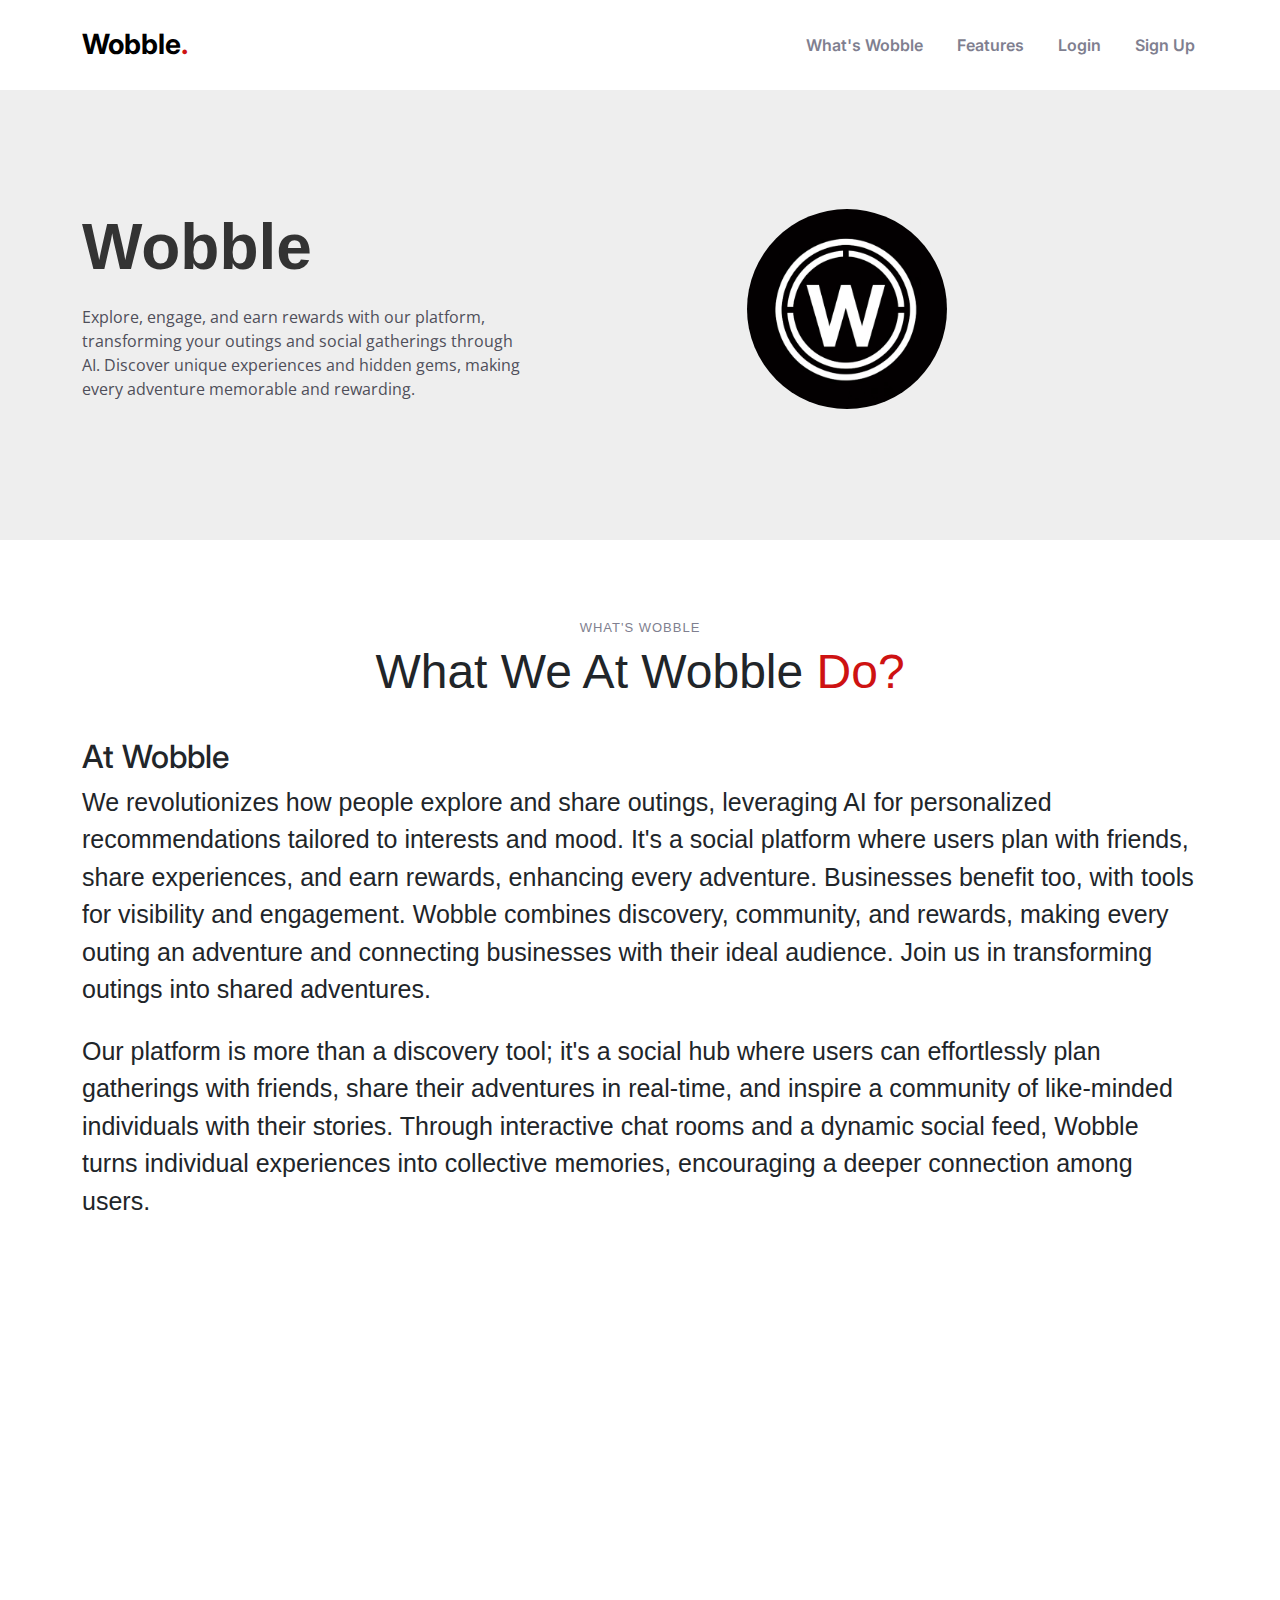
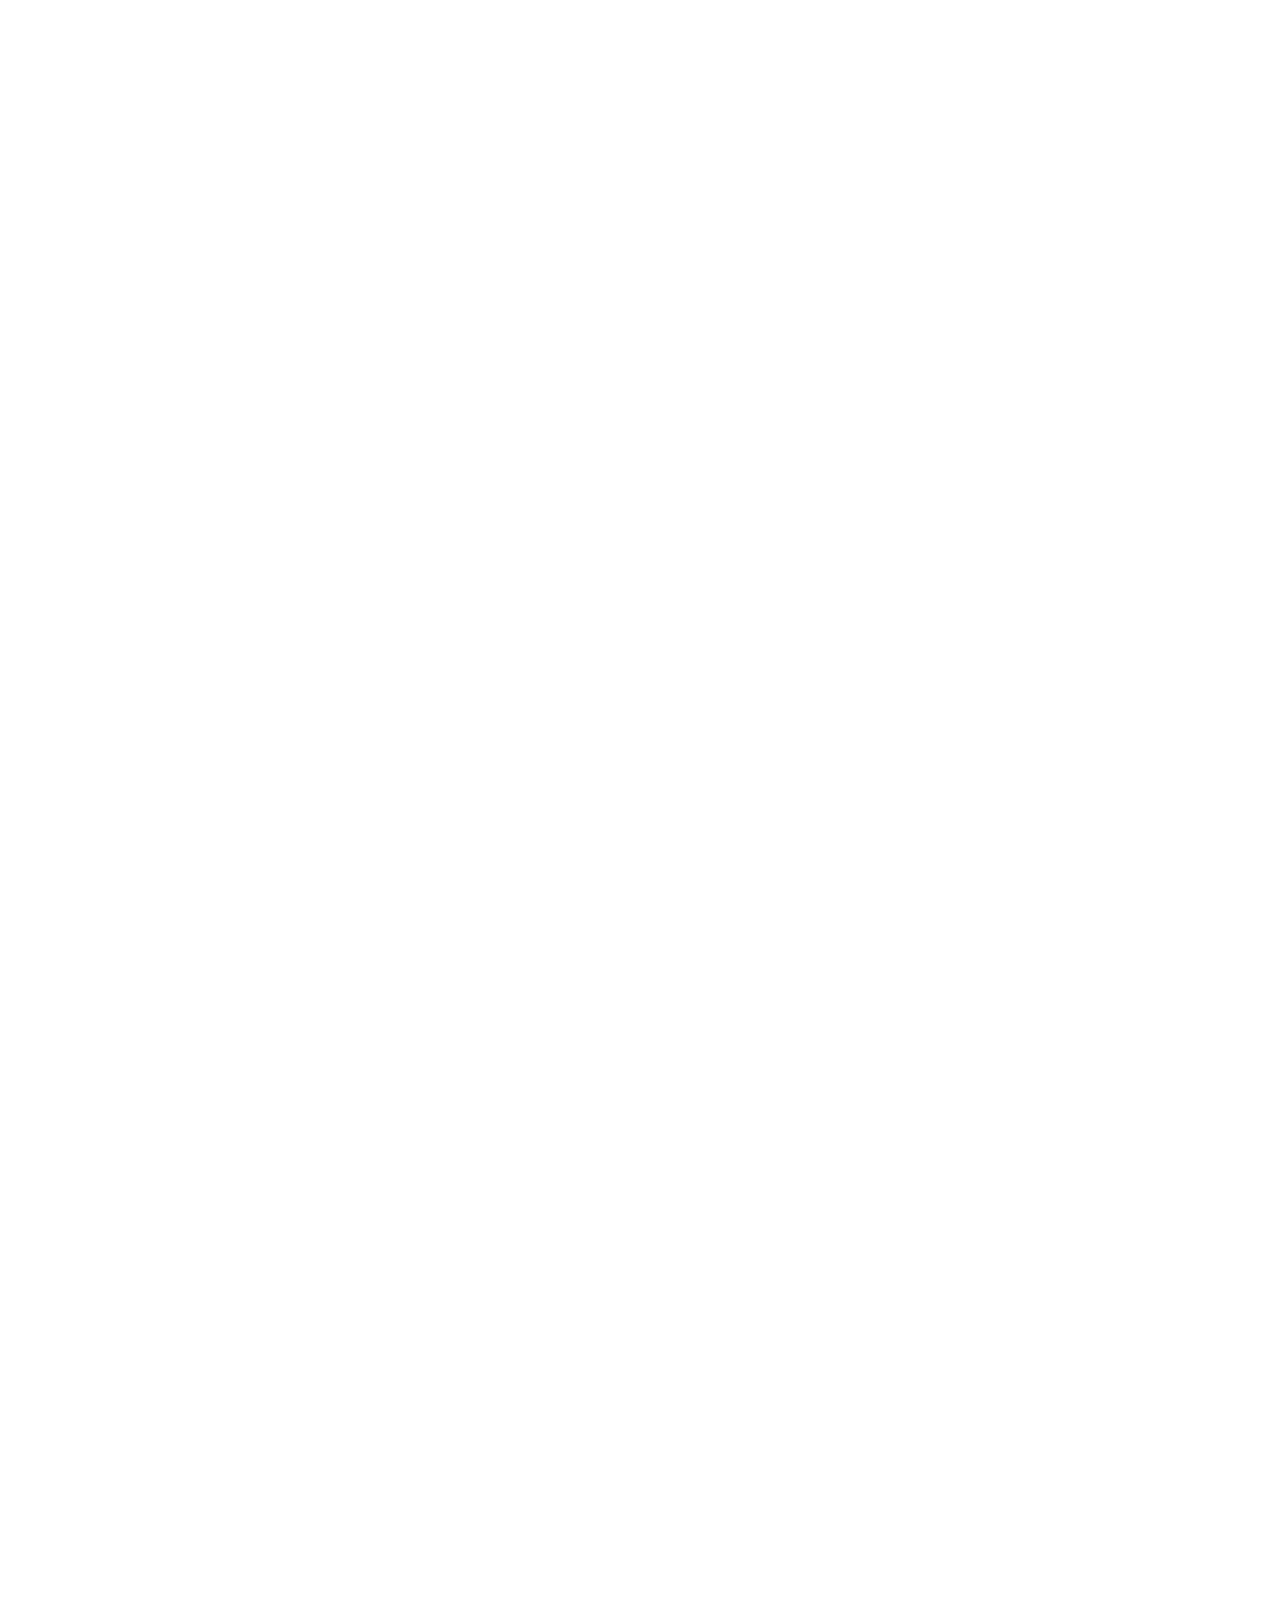
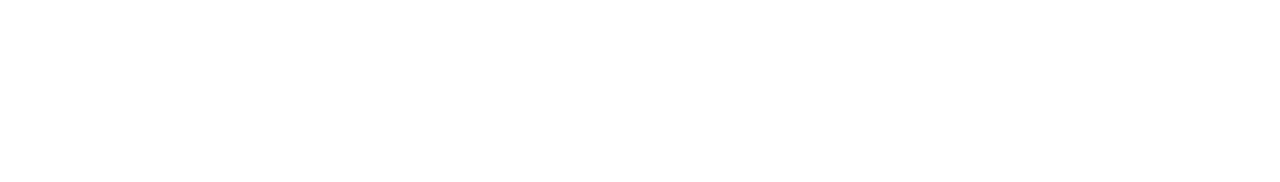
<file: index.html>
<!DOCTYPE html>
<html lang="en">

<head>
  <meta charset="utf-8">
  <meta content="width=device-width, initial-scale=1.0" name="viewport">
  <title>Wobble</title>
  <meta content="" name="description">
  <meta content="" name="keywords">

  <!-- Favicons -->
  <link href="assets/img/favicon.png" rel="icon">
  <link href="assets/img/apple-touch-icon.png" rel="apple-touch-icon">

  <!-- Google Fonts -->
  <link rel="preconnect" href="https://fonts.googleapis.com">
  <link rel="preconnect" href="https://fonts.gstatic.com" crossorigin>
  <link href="https://fonts.googleapis.com/css2?family=Open+Sans:ital,wght@0,300;0,400;0,500;0,600;0,700;1,300;1,400;1,600;1,700&family=Amatic+SC:ital,wght@0,300;0,400;0,500;0,600;0,700;1,300;1,400;1,500;1,600;1,700&family=Inter:ital,wght@0,300;0,400;0,500;0,600;0,700;1,300;1,400;1,500;1,600;1,700&display=swap" rel="stylesheet">

  <!-- Vendor CSS Files -->
  <link href="assets/vendor/bootstrap/css/bootstrap.min.css" rel="stylesheet">
  <link href="assets/vendor/bootstrap-icons/bootstrap-icons.css" rel="stylesheet">
  <link href="assets/vendor/aos/aos.css" rel="stylesheet">
  <link href="assets/vendor/glightbox/css/glightbox.min.css" rel="stylesheet">
  <link href="assets/vendor/swiper/swiper-bundle.min.css" rel="stylesheet">

  <!-- Template Main CSS File -->
  <link href="assets/css/main.css" rel="stylesheet">

</head>

<body>

  <!-- ======= Header ======= -->
  <header id="header" class="header fixed-top d-flex align-items-center">
    <div class="container d-flex align-items-center justify-content-between">

      <a href="index.html" class="logo d-flex align-items-center me-auto me-lg-0">
        <!-- Uncomment the line below if you also wish to use an image logo -->
        <!-- <img src="assets/img/logo.png" alt=""> -->
        <h1>Wobble<span>.</span></h1>
      </a>

      <nav id="navbar" class="navbar">
        <ul>
          <!-- Add buttons for login and sign up -->
          <li><a href="#what">What's Wobble</a></li>
          <li><a href="#features">Features</a></li>
          <li><a href="login.html">Login</a></li>
          <li><a href="signup.html">Sign Up</a></li>
        </ul>
      </nav><!-- .navbar -->
    </div>
  </header><!-- End Header -->

  <!-- ======= Hero Section ======= -->
  <section id="hero" class="hero d-flex align-items-center section-bg">
    <div class="container">
      <div class="row justify-content-between gy-5">
        <div class="col-lg-5 order-2 order-lg-1 d-flex flex-column justify-content-center align-items-center align-items-lg-start text-center text-lg-start">
          <h2 data-aos="fade-up">Wobble<br></h2>
          <p data-aos="fade-up" data-aos-delay="100">Explore, engage, and earn rewards with our platform, transforming your outings and social gatherings through AI. Discover unique experiences and hidden gems, making every adventure memorable and rewarding.</p>
        </div>
        <div class="col-lg-5 order-1 order-lg-2 text-center text-lg-start">
          <img src="assets/img/hero-img.png" class="img-fluid circle-img" alt="" data-aos="zoom-out" data-aos-delay="300">
        </div>
      </div>
    </div>
  </section><!-- End Hero Section -->

  <!-- ======= About Section ======= -->
  <section id="what" class="what">
    <div class="container" data-aos="fade-up">

      <div class="section-header">
        <h2>What's Wobble</h2>
        <p>What We At Wobble <span>Do?</span></p>
      </div>
        <h2>At Wobble</h2> 
        <div class="what_para">  
          <p>We revolutionizes how people explore and share outings, leveraging AI for personalized recommendations tailored to interests and mood. It's a social platform where users plan with friends, share experiences, and earn rewards, enhancing every adventure. Businesses benefit too, with tools for visibility and engagement. Wobble combines discovery, community, and rewards, making every outing an adventure and connecting businesses with their ideal audience. Join us in transforming outings into shared adventures.</p>
          <br>
          <p>Our platform is more than a discovery tool; it's a social hub where users can effortlessly plan gatherings with friends, share their adventures in real-time, and inspire a community of like-minded individuals with their stories. Through interactive chat rooms and a dynamic social feed, Wobble turns individual experiences into collective memories, encouraging a deeper connection among users.</p>
        </div>
      </div>
    </div>
  </section>

  <section id="features" class="features">
    <div class="container" data-aos="fade-up">
      
      
  <!-- ======= Features Section ======= -->
  
  <section id="features" class="features">
    <div class="container" data-aos="fade-up">
      <div class="section-header">
        <h2>Features</h2>
        <p>Explore the Unique <span>Features</span> of Wobble</p>
      </div>
      
      <div class="row">
        <div class="col-lg-4 col-md-6">
          <div class="feature-box" data-aos="fade-up" data-aos-delay="100">
            <i class="bi bi-geo-alt icon"></i>
            <h3>Personalized Discovery</h3>
            <p>Discover outings and experiences uniquely tailored to your preferences and mood, thanks to our advanced AI algorithms.</p>
          </div>
        </div>

        <div class="col-lg-4 col-md-6">
          <div class="feature-box" data-aos="fade-up" data-aos-delay="200">
            <i class="bi bi-people icon"></i>
            <h3>Interactive Chat Room</h3>
            <p>Plan your outings seamlessly, share experiences, and stay connected with friends through our interactive chat rooms.</p>
          </div>
        </div>

        <div class="col-lg-4 col-md-6">
          <div class="feature-box" data-aos="fade-up" data-aos-delay="300">
            <i class="bi bi-trophy icon"></i>
            <h3>Reward System</h3>
            <p>Earn rewards for exploring, sharing, and engaging with the community. The more you explore, the more you gain.</p>
          </div>
        </div>
        
        <div class="col-lg-4 col-md-6">
          <div class="feature-box" data-aos="fade-up" data-aos-delay="500">
            <i class="bi bi-heart icon"></i>
            <h3>Community and Sharing</h3>
            <p>At the heart of Wobble is a vibrant community. Share your adventures, get inspired by others, and create collective memories.</p>
          </div>
        </div>

        <div class="col-lg-4 col-md-6">
          <div class="feature-box" data-aos="fade-up" data-aos-delay="600">
            <i class="bi bi-compass icon"></i>
            <h3>Explore with Confidence</h3>
            <p>Discover new places and experiences with confidence, knowing you're backed by recommendations tailored just for you.</p>
          </div>
        </div>
        <div class="col-lg-4 col-md-6">
          <div class="feature-box" data-aos="fade-up" data-aos-delay="700">
            <i class="bi bi-search icon"></i>
            <h3>AI-Powered Search</h3>
            <p>We are developing an AI-powered search bar to optimize search results and provide responses in the most efficient and relevant manner.</p>
            <div class="text-center mt-3">
              <a href="#ai-search" class="more-details">Learn More <i class="bi bi-arrow-right"></i></a>
            </div>
          </div>

      </div>
    </div>
  </section><!-- End Features Section -->
  
  <!-- ======= AI-Powered Search Detailed Section ======= -->
  <section id="ai-search" class="ai-search">
    <div class="container">
      <div class="row">
        <div class="col-12 text-center">
          <h2 class="ai-search-heading">AI-Powered Search</h2>
          <p class="ai-search-text">We are developing an AI-powered search bar to optimize search results and provide responses in the most efficient and relevant manner.</p>
        </div>
      </div>
      <div class="row justify-content-center mt-4">
        <div class="col-lg-8">
          <form action="search-results-page" method="get" class="search-form">
            <div class="input-group">
              <input type="text" class="form-control" placeholder="Search for adventures, hidden gems, or anything else..." name="query">
              <button type="submit" class="btn btn-primary">Search</button>
            </div>
          </form>
        </div>
      </div>
    </div>
  </section>
  <!-- ======= Chat Room and AI Chatbot Section ======= -->
  <section id="chat-room" class="chat-room bg-light py-4">
    <div class="container" data-aos="fade-up">
      <div class="section-header text-center mb-5">
        <h2>Chat Room & AI Chatbot</h2>
        <p class="lead">Transform Your Social Planning with <span>Advanced Connectivity</span></p>
      </div>

      <div class="row justify-content-center">
        <div class="col-lg-8 content">
          <h3 class="font-weight-bold">Intelligent Interactions for Effortless Social Planning</h3>
          <p class="fst-italic text-muted">
            Our chat room, powered by AI, elevates your planning and sharing experiences, making every step as enjoyable as the adventure itself.
          </p>
          <br>
          <ul class="list-unstyled">
            <li style="font-size: 20px;"><strong>AI-Powered Assistance:</strong> Navigate your planning effortlessly with our AI chatbot, offering instant suggestions and smart responses.</li>
            <br>
            <li style="font-size: 20px;"> <strong>Share and Join Trips Easily:</strong> Invite friends to join your adventures with just a click, harmonizing your plans seamlessly.</li>
            <br>
            <li style="font-size: 20px;"> <strong>Streamlined Payments:</strong> Execute group payments securely within the chat, simplifying bookings and activities for everyone involved.</li>
            <br>
            <li style="font-size: 20px;"><strong>Simple Bill Splitting:</strong> Our intuitive bill splitting feature ensures fair and hassle-free settlements among friends, enhancing your outing experience.</li>
          </ul>
          <br>
          <p class="mt-4">
            Embrace the future of outing planning with Wobble, where technology enriches every interaction, making your social experiences smoother and more enjoyable. Start planning your next adventure today.
          </p>
        </div>
      </div>
    </div>
  </section>




  <!-- Vendor JS Files -->
  <script src="assets/vendor/bootstrap/js/bootstrap.bundle.min.js"></script>
  <script src="assets/vendor/aos/aos.js"></script>
  <script src="assets/vendor/glightbox/js/glightbox.min.js"></script>
  <script src="assets/vendor/purecounter/purecounter_vanilla.js"></script>
  <script src="assets/vendor/swiper/swiper-bundle.min.js"></script>
  <script src="assets/vendor/php-email-form/validate.js"></script>
  <script src="assets/js/main.js"></script>

</body>

</html>
</file>
<file: assets/css/main.css>
/**
* Template Name: Yummy
* Updated: Jan 30 2024 with Bootstrap v5.3.2
* Template URL: https://bootstrapmade.com/yummy-bootstrap-restaurant-website-template/
* Author: BootstrapMade.com
* License: https://bootstrapmade.com/license/
*/

/*--------------------------------------------------------------
# Set main reusable colors and fonts using CSS variables
# Learn more about CSS variables at https://developer.mozilla.org/en-US/docs/Web/CSS/Using_CSS_custom_properties
--------------------------------------------------------------*/
/* Fonts */
:root {
  --font-default: "Open Sans", system-ui, -apple-system, "Segoe UI", Roboto, "Helvetica Neue", Arial, "Noto Sans", "Liberation Sans", sans-serif, "Apple Color Emoji", "Segoe UI Emoji", "Segoe UI Symbol", "Noto Color Emoji";
  --font-primary: "Amatic SC", sans-serif;
  --font-secondary: "Inter", sans-serif;
}

/* Colors */
:root {
  --color-default: #212529;
  --color-primary: #ce1212;
  --color-secondary: #37373f;
}

/* Smooth scroll behavior */
:root {
  scroll-behavior: smooth;
}

/*--------------------------------------------------------------
# General
--------------------------------------------------------------*/
body {
  font-family: var(--font-default);
  color: var(--color-default);
}

a {
  color: var(--color-primary);
  text-decoration: none;
}

a:hover {
  color: #ec2727;
  text-decoration: none;
}

h1,
h2,
h3,
h4,
h5,
h6 {
  font-family: var(--font-secondary);
}

/*--------------------------------------------------------------
# Sections & Section Header
--------------------------------------------------------------*/
section {
  overflow: hidden;
  padding: 80px 0;
  scroll-margin-top: 90px;
  overflow: clip;
}

.section-bg {
  background-color: #eee;
}

.section-header {
  text-align: center;
  padding-bottom: 30px;
}

.section-header h2 {
  font-size: 13px;
  letter-spacing: 1px;
  font-weight: 400;
  margin: 0;
  padding: 0;
  color: #7f7f90;
  text-transform: uppercase;
  font-family: Arial, Helvetica, sans-serif;
}

.section-header p {
  margin: 0;
  font-size: 48px;
  font-weight: 400;
  font-family: Arial, Helvetica, sans-serif;
}


.section-header p span {
  color: var(--color-primary);
}


.what_para p{
  margin: 0;
  font-size: 25px;
  font-weight: 40;
  font-family: Arial, Helvetica, sans-serif;
}
/*--------------------------------------------------------------
# Breadcrumbs
--------------------------------------------------------------*/
.breadcrumbs {
  padding: 15px 0;
  background: rgba(55, 55, 63, 0.05);
  margin-top: 90px;
}

@media (max-width: 575px) {
  .breadcrumbs {
    margin-top: 70px;
  }
}

.breadcrumbs h2 {
  font-size: 24px;
  font-weight: 400;
  margin: 0;
}

.breadcrumbs ol {
  display: flex;
  flex-wrap: wrap;
  list-style: none;
  padding: 0;
  margin: 0;
  font-size: 14px;
}

.breadcrumbs ol li+li {
  padding-left: 10px;
}

.breadcrumbs ol li+li::before {
  display: inline-block;
  padding-right: 10px;
  color: #676775;
  content: "/";
}

@media (max-width: 992px) {
  .breadcrumbs .d-flex {
    display: block !important;
  }

  .breadcrumbs h2 {
    margin-bottom: 10px;
  }

  .breadcrumbs ol {
    display: block;
  }

  .breadcrumbs ol li {
    display: inline-block;
  }
}

#hero h2 {
  font-family: Arial, sans-serif;
  color: #333;
}

.img_what1 {
  position: absolute; /* or absolute, depending on your layout */
  top: 950px; /* adjust the top position */
  left: 900px; /* adjust the left position */
  width: 100px; /* adjust the width */
  height: 300px; /* adjust the height */
}
.img_what2 {
  position: absolute; /* or absolute, depending on your layout */
  top: 960px; /* adjust the top position */
  left: 80px; /* adjust the left position */
  width: 100px; /* adjust the width */
  height: 350px; /* adjust the height */
}


/*--------------------------------------------------------------
# Scroll top button
--------------------------------------------------------------*/
.scroll-top {
  position: fixed;
  visibility: hidden;
  opacity: 0;
  right: 15px;
  bottom: 15px;
  z-index: 99999;
  background: var(--color-primary);
  width: 44px;
  height: 44px;
  border-radius: 50px;
  transition: all 0.4s;
}

.scroll-top i {
  font-size: 24px;
  color: #fff;
  line-height: 0;
}

.scroll-top:hover {
  background: #ec2727;
  color: #fff;
}

.scroll-top.active {
  visibility: visible;
  opacity: 1;
}

/*--------------------------------------------------------------
# Preloader
--------------------------------------------------------------*/
#preloader {
  position: fixed;
  inset: 0;
  z-index: 9999;
  overflow: hidden;
  background: #fff;
  transition: all 0.6s ease-out;
  width: 100%;
  height: 100vh;
}

#preloader:before,
#preloader:after {
  content: "";
  position: absolute;
  border: 4px solid var(--color-primary);
  border-radius: 50%;
  animation: animate-preloader 2s cubic-bezier(0, 0.2, 0.8, 1) infinite;
}

#preloader:after {
  animation-delay: -0.5s;
}

@keyframes animate-preloader {
  0% {
    width: 10px;
    height: 10px;
    top: calc(50% - 5px);
    left: calc(50% - 5px);
    opacity: 1;
  }

  100% {
    width: 72px;
    height: 72px;
    top: calc(50% - 36px);
    left: calc(50% - 36px);
    opacity: 0;
  }
}

/*--------------------------------------------------------------
# Disable aos animation delay on mobile devices
--------------------------------------------------------------*/
@media screen and (max-width: 768px) {
  [data-aos-delay] {
    transition-delay: 0 !important;
  }
}

/*--------------------------------------------------------------
# Header
--------------------------------------------------------------*/
.header {
  background: #fff;
  transition: all 0.5s;
  z-index: 997;
  height: 90px;
  border-bottom: 1px solid #fff;
}

@media (max-width: 575px) {
  .header {
    height: 70px;
  }
}

.header.sticked {
  border-color: #fff;
  border-color: #eee;
}

.header .logo img {
  max-height: 40px;
  margin-right: 6px;
}

.header .logo h1 {
  font-size: 28px;
  font-weight: 700;
  color: #000;
  margin: 0;
  font-family: var(--font-secondary);
}

.header .logo h1 span {
  color: var(--color-primary);
}

.header .btn-book-a-table,
.header .btn-book-a-table:focus {
  font-size: 14px;
  color: #fff;
  background: var(--color-primary);
  padding: 8px 20px;
  margin-left: 30px;
  border-radius: 50px;
  transition: 0.3s;
}

.header .btn-book-a-table:hover,
.header .btn-book-a-table:focus:hover {
  color: #fff;
  background: rgba(206, 18, 18, 0.8);
}

/*--------------------------------------------------------------
# Desktop Navigation
--------------------------------------------------------------*/
@media (min-width: 1280px) {
  .navbar {
    padding: 0;
  }

  .navbar ul {
    margin: 0;
    padding: 0;
    display: flex;
    list-style: none;
    align-items: center;
  }

  .navbar li {
    position: relative;
  }

  .navbar>ul>li {
    white-space: nowrap;
    padding: 10px 0 10px 28px;
  }

  .navbar a,
  .navbar a:focus {
    display: flex;
    align-items: center;
    justify-content: space-between;
    padding: 0 3px;
    font-family: var(--font-secondary);
    font-size: 16px;
    font-weight: 600;
    color: #7f7f90;
    white-space: nowrap;
    transition: 0.3s;
    position: relative;
  }

  .navbar a i,
  .navbar a:focus i {
    font-size: 12px;
    line-height: 0;
    margin-left: 5px;
  }

  .navbar>ul>li>a:before {
    content: "";
    position: absolute;
    width: 100%;
    height: 2px;
    bottom: -6px;
    left: 0;
    background-color: var(--color-primary);
    visibility: hidden;
    width: 0px;
    transition: all 0.3s ease-in-out 0s;
  }

  .navbar a:hover:before,
  .navbar li:hover>a:before,
  .navbar .active:before {
    visibility: visible;
    width: 100%;
  }

  .navbar a:hover,
  .navbar .active,
  .navbar .active:focus,
  .navbar li:hover>a {
    color: #000;
  }

  .navbar .dropdown ul {
    display: block;
    position: absolute;
    left: 28px;
    top: calc(100% + 30px);
    margin: 0;
    padding: 10px 0;
    z-index: 99;
    opacity: 0;
    visibility: hidden;
    background: #fff;
    box-shadow: 0px 0px 30px rgba(127, 137, 161, 0.25);
    transition: 0.3s;
    border-radius: 4px;
  }

  .navbar .dropdown ul li {
    min-width: 200px;
  }

  .navbar .dropdown ul a {
    padding: 10px 20px;
    font-size: 15px;
    text-transform: none;
    font-weight: 600;
  }

  .navbar .dropdown ul a i {
    font-size: 12px;
  }

  .navbar .dropdown ul a:hover,
  .navbar .dropdown ul .active:hover,
  .navbar .dropdown ul li:hover>a {
    color: var(--color-primary);
  }

  .navbar .dropdown:hover>ul {
    opacity: 1;
    top: 100%;
    visibility: visible;
  }

  .navbar .dropdown .dropdown ul {
    top: 0;
    left: calc(100% - 30px);
    visibility: hidden;
  }

  .navbar .dropdown .dropdown:hover>ul {
    opacity: 1;
    top: 0;
    left: 100%;
    visibility: visible;
  }
}

@media (min-width: 1280px) and (max-width: 1366px) {
  .navbar .dropdown .dropdown ul {
    left: -90%;
  }

  .navbar .dropdown .dropdown:hover>ul {
    left: -100%;
  }
}

@media (min-width: 1280px) {

  .mobile-nav-show,
  .mobile-nav-hide {
    display: none;
  }
}

/*--------------------------------------------------------------
# Mobile Navigation
--------------------------------------------------------------*/
@media (max-width: 1279px) {
  .navbar {
    position: fixed;
    top: 0;
    right: -100%;
    width: 100%;
    max-width: 400px;
    border-left: 1px solid #666;
    bottom: 0;
    transition: 0.3s;
    z-index: 9997;
  }

  .navbar ul {
    position: absolute;
    inset: 0;
    padding: 50px 0 10px 0;
    margin: 0;
    background: rgba(255, 255, 255, 0.9);
    overflow-y: auto;
    transition: 0.3s;
    z-index: 9998;
  }

  .navbar a,
  .navbar a:focus {
    display: flex;
    align-items: center;
    justify-content: space-between;
    padding: 10px 20px;
    font-family: var(--font-secondary);
    border-bottom: 2px solid rgba(255, 255, 255, 0.8);
    font-size: 16px;
    font-weight: 600;
    color: #7f7f90;
    white-space: nowrap;
    transition: 0.3s;
  }

  .navbar a i,
  .navbar a:focus i {
    font-size: 12px;
    line-height: 0;
    margin-left: 5px;
  }

  .navbar a:hover,
  .navbar li:hover>a {
    color: #000;
  }

  .navbar .active,
  .navbar .active:focus {
    color: #000;
    border-color: var(--color-primary);
  }

  .navbar .dropdown ul,
  .navbar .dropdown .dropdown ul {
    position: static;
    display: none;
    padding: 10px 0;
    margin: 10px 20px;
    transition: all 0.5s ease-in-out;
    border: 1px solid #eee;
  }

  .navbar .dropdown>.dropdown-active,
  .navbar .dropdown .dropdown>.dropdown-active {
    display: block;
  }

  .mobile-nav-show {
    color: var(--color-secondary);
    font-size: 28px;
    cursor: pointer;
    line-height: 0;
    transition: 0.5s;
    z-index: 9999;
    margin: 0 10px 0 20px;
  }

  .mobile-nav-hide {
    color: var(--color-secondary);
    font-size: 32px;
    cursor: pointer;
    line-height: 0;
    transition: 0.5s;
    position: fixed;
    right: 20px;
    top: 20px;
    z-index: 9999;
  }

  .mobile-nav-active {
    overflow: hidden;
  }

  .mobile-nav-active .navbar {
    right: 0;
  }

  .mobile-nav-active .navbar:before {
    content: "";
    position: fixed;
    inset: 0;
    background: rgba(255, 255, 255, 0.8);
    z-index: 9996;
  }
}


/* AI Search Section */
.ai-search-section {
  padding: 80px 0; /* Increased padding for a larger section */
  background-color: #f8f9fa; /* Slight grey background to distinguish the section */
}

.ai-search-heading {
  font-size: 2.5rem; /* Larger font size for the heading */
  margin-bottom: 20px; /* Space below the heading */
  color: #333; /* Darker text for contrast */
}

.ai-search-text {
  font-size: 1.2rem; /* Readable text size */
  margin-bottom: 40px; /* Space above the search bar */
  color: #555; /* Slightly lighter text color for the explanatory text */
}

.search-form {
  max-width: 700px; /* Slightly wider search form */
  margin: auto;
}

.search-form .input-group {
  position: relative;
}

.search-form input.form-control {
  border-radius: 50px 0 0 50px; /* Rounded corners on the left side */
  padding: 15px 25px; /* Larger padding for a bigger input */
  border: 2px solid #5cb85c; /* Green border color */
  font-size: 1.1rem; /* Larger font size for readability */
}

.search-form button.btn {
  border-radius: 0 50px 50px 0; /* Rounded corners on the right side */
  padding: 15px 25px; /* Larger padding for a bigger button */
  border: 2px solid #5cb85c; /* Green border color */
  background-color: #5cb85c; /* Green background color */
  color: #ffffff;
  font-size: 1.1rem; /* Larger font size for button text */
}

.search-form button.btn:hover {
  background-color: #4cae4c; /* Slightly darker green on hover */
  border-color: #4cae4c;
}

/* Adjustments for responsiveness */
@media (max-width: 768px) {
  .ai-search-section {
    padding: 50px 0;
  }
  
  .ai-search-heading {
    font-size: 2rem;
  }

  .ai-search-text {
    font-size: 1rem;
  }

  .search-form .input-group {
    flex-direction: column;
  }
  
  .search-form input.form-control,
  .search-form button.btn {
    border-radius: 50px; /* Fully rounded for mobile */
    margin-bottom: 10px;
    padding: 12px 20px; /* Adjust padding for mobile */
  }
  
  .search-form button.btn {
    width: 100%;
  }
}



.circle-img {
  border-radius: 50%; /* This will make the image round */
  width: 200px; /* Set the width as desired */
  height: 200px; /* Height must be the same as the width to create a perfect circle */
  object-fit: cover; /* This will ensure that the image covers the area evenly */
}


/*--------------------------------------------------------------
# Places
--------------------------------------------------------------*/
  #places {
    padding: 60px 0;
    background-color: #f8f9fa; /* Background color for the section */
  }

  .section-title {
    text-align: center;
    margin-bottom: 50px;
    font-size: 28px;
    color: #333; /* Color for the section title */
  }

  .place {
    margin-bottom: 30px;
    background-color: #fff; /* Background color for each place box */
    box-shadow: 0 0 15px rgba(0, 0, 0, 0.1); /* Shadow for each place box */
    transition: transform 0.3s ease;
  }

  .place:hover {
    transform: translateY(-5px); /* Lift up a bit on hover */
  }

  .place-img {
    width: 100%;
    height: auto;
    border-top-left-radius: 5px;
    border-top-right-radius: 5px;
  }

  .place-info {
    padding: 20px;
  }

  .place-title {
    margin-top: 0;
    margin-bottom: 10px;
    font-size: 20px;
    color: #333; /* Color for the place title */
  }

  .place-description {
    color: #666; /* Color for the place description */
  }



/*--------------------------------------------------------------
# Why Us Section
--------------------------------------------------------------*/
.why-us .why-box {
  padding: 30px;
  background: var(--color-primary);
  color: #fff;
}

.why-us .why-box h3 {
  font-weight: 700;
  font-size: 34px;
  margin-bottom: 30px;
}

.why-us .why-box p {
  margin-bottom: 30px;
}

.why-us .why-box .more-btn {
  display: inline-block;
  background: rgba(255, 255, 255, 0.3);
  padding: 6px 30px 8px 30px;
  color: #fff;
  border-radius: 50px;
  transition: all ease-in-out 0.4s;
}

.why-us .why-box .more-btn i {
  font-size: 14px;
}

.why-us .why-box .more-btn:hover {
  color: var(--color-primary);
  background: #fff;
}

.why-us .icon-box {
  text-align: center;
  background: #fff;
  padding: 40px 30px;
  width: 100%;
  height: 100%;
  border: 1px solid rgba(55, 55, 63, 0.1);
  transition: 0.3s;
}

.why-us .icon-box i {
  color: var(--color-primary);
  margin-bottom: 30px;
  font-size: 32px;
  margin-bottom: 30px;
  background: rgba(206, 18, 18, 0.1);
  border-radius: 50px;
  display: flex;
  align-items: center;
  justify-content: center;
  width: 64px;
  height: 64px;
}

.why-us .icon-box h4 {
  font-size: 20px;
  font-weight: 400;
  margin: 0 0 30px 0;
  font-family: var(--font-secondary);
}

.why-us .icon-box p {
  font-size: 15px;
  color: #6c757d;
}

@media (min-width: 1200px) {
  .why-us .icon-box:hover {
    transform: scale(1.1);
  }
}

/*--------------------------------------------------------------
# Stats Counter Section
--------------------------------------------------------------*/
.stats-counter {
  background: linear-gradient(rgba(0, 0, 0, 0.5), rgba(0, 0, 0, 0.5)), url("../img/stats-bg.jpg") center center;
  background-size: cover;
  padding: 100px 0;
}

@media (min-width: 1365px) {
  .stats-counter {
    background-attachment: fixed;
  }
}

.stats-counter .stats-item {
  padding: 30px;
  width: 100%;
}

.stats-counter .stats-item span {
  font-size: 48px;
  display: block;
  color: #fff;
  font-weight: 700;
}

.stats-counter .stats-item p {
  padding: 0;
  margin: 0;
  font-family: var(--font-secondary);
  font-size: 16px;
  font-weight: 700;
  color: rgba(255, 255, 255, 0.6);
}

/*--------------------------------------------------------------
# Menu Section
--------------------------------------------------------------*/
.menu .nav-tabs {
  border: 0;
}

.menu .nav-link {
  margin: 0 10px;
  padding: 10px 5px;
  transition: 0.3s;
  color: var(--color-secondary);
  border-radius: 0;
  cursor: pointer;
  height: 100%;
  border: 0;
  border-bottom: 2px solid #b6b6bf;
}

@media (max-width: 575px) {
  .menu .nav-link {
    margin: 0 10px;
    padding: 10px 0;
  }
}

.menu .nav-link i {
  padding-right: 15px;
  font-size: 48px;
}

.menu .nav-link h4 {
  font-size: 18px;
  font-weight: 400;
  margin: 0;
  font-family: var(--font-secondary);
}

@media (max-width: 575px) {
  .menu .nav-link h4 {
    font-size: 16px;
  }
}

.menu .nav-link:hover {
  color: var(--color-primary);
}

.menu .nav-link.active {
  color: var(--color-primary);
  border-color: var(--color-primary);
}

.menu .tab-content .tab-header {
  padding: 30px 0;
}

.menu .tab-content .tab-header p {
  font-size: 14px;
  text-transform: uppercase;
  color: #676775;
  margin-bottom: 0;
}

.menu .tab-content .tab-header h3 {
  font-size: 36px;
  font-weight: 600;
  color: var(--color-primary);
}

.menu .tab-content .menu-item {
  -moz-text-align-last: center;
  text-align-last: center;
}

.menu .tab-content .menu-item .menu-img {
  padding: 0 60px;
  margin-bottom: 15px;
}

.menu .tab-content .menu-item h4 {
  font-size: 22px;
  font-weight: 500;
  color: var(--color-secondary);
  font-family: var(--font-secondary);
  font-weight: 30px;
  margin-bottom: 5px;
}

.menu .tab-content .menu-item .ingredients {
  font-family: var(--font-secondary);
  color: #8d8d9b;
  margin-bottom: 5px;
}

.menu .tab-content .menu-item .price {
  font-size: 24px;
  font-weight: 700;
  color: var(--color-primary);
}

/*--------------------------------------------------------------
# Testimonials Section
--------------------------------------------------------------*/
.testimonials .section-header {
  margin-bottom: 40px;
}

.testimonials .testimonials-carousel,
.testimonials .testimonials-slider {
  overflow: hidden;
}

.testimonials .testimonial-item .testimonial-content {
  border-left: 3px solid var(--color-primary);
  padding-left: 30px;
}

.testimonials .testimonial-item .testimonial-img {
  border-radius: 50%;
  border: 4px solid #fff;
  margin: 0 auto;
}

.testimonials .testimonial-item h3 {
  font-size: 20px;
  font-weight: bold;
  margin: 10px 0 5px 0;
  color: var(--color-default);
  font-family: var(--font-secondary);
}

.testimonials .testimonial-item h4 {
  font-size: 14px;
  color: #6c757d;
  margin: 0 0 10px 0;
  font-family: var(--font-secondary);
}

.testimonials .testimonial-item .stars i {
  color: #ffc107;
  margin: 0 1px;
}

.testimonials .testimonial-item .quote-icon-left,
.testimonials .testimonial-item .quote-icon-right {
  color: #f05656;
  font-size: 26px;
  line-height: 0;
}

.testimonials .testimonial-item .quote-icon-left {
  display: inline-block;
  left: -5px;
  position: relative;
}

.testimonials .testimonial-item .quote-icon-right {
  display: inline-block;
  right: -5px;
  position: relative;
  top: 10px;
  transform: scale(-1, -1);
}

.testimonials .testimonial-item p {
  font-style: italic;
}

.testimonials .swiper-pagination {
  margin-top: 40px;
  position: relative;
}

.testimonials .swiper-pagination .swiper-pagination-bullet {
  width: 12px;
  height: 12px;
  background-color: #d1d1d7;
  opacity: 1;
}

.testimonials .swiper-pagination .swiper-pagination-bullet-active {
  background-color: var(--color-primary);
}

/*--------------------------------------------------------------
# Events Section
--------------------------------------------------------------*/
.events .container-fluid {
  padding: 0;
}

.events .event-item {
  background-size: cover;
  background-position: cente;
  min-height: 600px;
  padding: 30px;
}

@media (max-width: 575px) {
  .events .event-item {
    min-height: 500px;
  }
}

.events .event-item:before {
  content: "";
  background: rgba(0, 0, 0, 0.6);
  position: absolute;
  inset: 0;
}

.events .event-item h3 {
  font-size: 24px;
  font-weight: 700;
  margin-bottom: 5px;
  color: #fff;
  position: relative;
}

.events .event-item .price {
  color: #fff;
  border-bottom: 2px solid var(--color-primary);
  font-size: 32px;
  font-weight: 700;
  margin-bottom: 15px;
  position: relative;
}

.events .event-item .description {
  margin-bottom: 0;
  color: rgba(255, 255, 255, 0.9);
  position: relative;
}

@media (min-width: 1200px) {
  .events .swiper-slide-active+.swiper-slide {
    border-left: 1px solid rgba(255, 255, 255, 0.5);
    border-right: 1px solid rgba(255, 255, 255, 0.5);
    z-index: 1;
  }
}

.events .swiper-pagination {
  margin-top: 20px;
  position: relative;
}

.events .swiper-pagination .swiper-pagination-bullet {
  width: 10px;
  height: 10px;
  background-color: #d1d1d7;
  opacity: 1;
}

.events .swiper-pagination .swiper-pagination-bullet-active {
  background-color: var(--color-primary);
}

/*--------------------------------------------------------------
# Chefs Section
--------------------------------------------------------------*/
.chefs .chef-member {
  overflow: hidden;
  text-align: center;
  border-radius: 5px;
  background: #fff;
  box-shadow: 0px 0 30px rgba(55, 55, 63, 0.08);
  transition: 0.3s;
}

.chefs .chef-member .member-img {
  position: relative;
  overflow: hidden;
}

.chefs .chef-member .member-img:after {
  position: absolute;
  content: "";
  left: 0;
  bottom: 0;
  height: 100%;
  width: 100%;
  background: url(../img/team-shape.svg) no-repeat center bottom;
  background-size: contain;
  z-index: 1;
}

.chefs .chef-member .social {
  position: absolute;
  right: -100%;
  top: 30px;
  opacity: 0;
  border-radius: 4px;
  transition: 0.5s;
  background: rgba(255, 255, 255, 0.3);
  z-index: 2;
}

.chefs .chef-member .social a {
  transition: color 0.3s;
  color: rgba(55, 55, 63, 0.4);
  margin: 15px 12px;
  display: block;
  line-height: 0;
  text-align: center;
}

.chefs .chef-member .social a:hover {
  color: rgba(55, 55, 63, 0.9);
}

.chefs .chef-member .social i {
  font-size: 18px;
}

.chefs .chef-member .member-info {
  padding: 10px 15px 20px 15px;
}

.chefs .chef-member .member-info h4 {
  font-weight: 700;
  margin-bottom: 5px;
  font-size: 20px;
  color: var(--color-secondary);
}

.chefs .chef-member .member-info span {
  display: block;
  font-size: 14px;
  font-weight: 400;
  color: rgba(33, 37, 41, 0.4);
}

.chefs .chef-member .member-info p {
  font-style: italic;
  font-size: 14px;
  padding-top: 15px;
  line-height: 26px;
  color: rgba(33, 37, 41, 0.7);
}

.chefs .chef-member:hover {
  transform: scale(1.08);
  box-shadow: 0px 0 30px rgba(55, 55, 63, 0.15);
}

.chefs .chef-member:hover .social {
  right: 8px;
  opacity: 1;
}

/*--------------------------------------------------------------
# Book A Table Section
--------------------------------------------------------------*/
.book-a-table .reservation-img {
  min-height: 500px;
  background-size: cover;
  background-position: center;
}

.book-a-table .reservation-form-bg {
  background: rgba(55, 55, 63, 0.04);
}

.book-a-table .php-email-form {
  padding: 40px;
}

@media (max-width: 575px) {
  .book-a-table .php-email-form {
    padding: 20px;
  }
}

.book-a-table .php-email-form h3 {
  font-size: 14px;
  font-weight: 700;
  text-transform: uppercase;
  letter-spacing: 1px;
}

.book-a-table .php-email-form h4 {
  font-size: 14px;
  font-weight: 700;
  text-transform: uppercase;
  letter-spacing: 1px;
  margin: 20px 0 0 0;
}

.book-a-table .php-email-form p {
  font-size: 14px;
  margin-bottom: 20px;
}

.book-a-table .php-email-form .error-message {
  display: none;
  color: #fff;
  background: #df1529;
  text-align: left;
  padding: 15px;
  margin-bottom: 24px;
  font-weight: 600;
}

.book-a-table .php-email-form .sent-message {
  display: none;
  color: #fff;
  background: #059652;
  text-align: center;
  padding: 15px;
  margin-bottom: 24px;
  font-weight: 600;
}

.book-a-table .php-email-form .loading {
  display: none;
  background: #fff;
  text-align: center;
  padding: 15px;
  margin-bottom: 24px;
}

.book-a-table .php-email-form .loading:before {
  content: "";
  display: inline-block;
  border-radius: 50%;
  width: 24px;
  height: 24px;
  margin: 0 10px -6px 0;
  border: 3px solid #059652;
  border-top-color: #fff;
  animation: animate-loading 1s linear infinite;
}

.book-a-table .php-email-form input,
.book-a-table .php-email-form textarea {
  border-radius: 0;
  box-shadow: none;
  font-size: 14px;
  border-radius: 0;
}

.book-a-table .php-email-form input:focus,
.book-a-table .php-email-form textarea:focus {
  border-color: var(--color-primary);
}

.book-a-table .php-email-form input {
  padding: 12px 15px;
}

.book-a-table .php-email-form textarea {
  padding: 12px 15px;
}

.book-a-table .php-email-form button[type=submit] {
  background: var(--color-primary);
  border: 0;
  padding: 14px 60px;
  color: #fff;
  transition: 0.4s;
  border-radius: 50px;
}

.book-a-table .php-email-form button[type=submit]:hover {
  background: #ec2727;
}

@keyframes animate-loading {
  0% {
    transform: rotate(0deg);
  }

  100% {
    transform: rotate(360deg);
  }
}

/*--------------------------------------------------------------
# Gallery Section
--------------------------------------------------------------*/
.gallery {
  overflow: hidden;
}

.gallery .swiper-pagination {
  margin-top: 20px;
  position: relative;
}

.gallery .swiper-pagination .swiper-pagination-bullet {
  width: 12px;
  height: 12px;
  background-color: #d1d1d7;
  opacity: 1;
}

.gallery .swiper-pagination .swiper-pagination-bullet-active {
  background-color: var(--color-primary);
}

.gallery .swiper-slide-active {
  text-align: center;
}

@media (min-width: 992px) {
  .gallery .swiper-wrapper {
    padding: 40px 0;
  }

  .gallery .swiper-slide-active {
    border: 6px solid var(--color-primary);
    padding: 4px;
    background: #fff;
    z-index: 1;
    transform: scale(1.2);
  }
}

/*--------------------------------------------------------------
# Contact Section
--------------------------------------------------------------*/
.contact .info-item {
  background: #f4f4f4;
  padding: 30px;
  height: 100%;
}

.contact .info-item .icon {
  display: flex;
  align-items: center;
  justify-content: center;
  width: 56px;
  height: 56px;
  font-size: 24px;
  line-height: 0;
  color: #fff;
  background: var(--color-primary);
  border-radius: 50%;
  margin-right: 15px;
}

.contact .info-item h3 {
  font-size: 20px;
  color: #6c757d;
  font-weight: 700;
  margin: 0 0 5px 0;
}

.contact .info-item p {
  padding: 0;
  margin: 0;
  line-height: 24px;
  font-size: 14px;
}

.contact .info-item .social-links a {
  font-size: 24px;
  display: inline-block;
  color: rgba(55, 55, 63, 0.7);
  line-height: 1;
  margin: 4px 6px 0 0;
  transition: 0.3s;
}

.contact .info-item .social-links a:hover {
  color: var(--color-primary);
}

.contact .php-email-form {
  width: 100%;
  margin-top: 30px;
  background: #fff;
  box-shadow: 0 0 30px rgba(0, 0, 0, 0.08);
}

.contact .php-email-form .form-group {
  padding-bottom: 20px;
}

.contact .php-email-form .error-message {
  display: none;
  color: #fff;
  background: #df1529;
  text-align: left;
  padding: 15px;
  font-weight: 600;
}

.contact .php-email-form .error-message br+br {
  margin-top: 25px;
}

.contact .php-email-form .sent-message {
  display: none;
  color: #fff;
  background: #059652;
  text-align: center;
  padding: 15px;
  font-weight: 600;
}

.contact .php-email-form .loading {
  display: none;
  background: #fff;
  text-align: center;
  padding: 15px;
}

.contact .php-email-form .loading:before {
  content: "";
  display: inline-block;
  border-radius: 50%;
  width: 24px;
  height: 24px;
  margin: 0 10px -6px 0;
  border: 3px solid #059652;
  border-top-color: #fff;
  animation: animate-loading 1s linear infinite;
}

.contact .php-email-form input,
.contact .php-email-form textarea {
  border-radius: 0;
  box-shadow: none;
  font-size: 14px;
}

.contact .php-email-form input:focus,
.contact .php-email-form textarea:focus {
  border-color: var(--color-primary);
}

.contact .php-email-form input {
  height: 48px;
}

.contact .php-email-form textarea {
  padding: 10px 12px;
}

.contact .php-email-form button[type=submit] {
  background: var(--color-primary);
  border: 0;
  padding: 12px 40px;
  color: #fff;
  transition: 0.4s;
  border-radius: 50px;
}

.contact .php-email-form button[type=submit]:hover {
  background: #ec2727;
}

@keyframes animate-loading {
  0% {
    transform: rotate(0deg);
  }

  100% {
    transform: rotate(360deg);
  }
}

/*--------------------------------------------------------------
# Hero Section
--------------------------------------------------------------*/
.hero {
  width: 100%;
  background-size: cover;
  position: relative;
  min-height: 60vh;
  padding: 160px 0 60px 0;
}

.hero h2 {
  font-size: 64px;
  font-weight: 700;
  margin-bottom: 20px;
  color: var(--color-secondary);
  font-family: var(--font-primary);
}

.hero h2 span {
  color: var(--color-primary);
}

.hero p {
  color: #4f4f5a;
  font-weight: 400;
  margin-bottom: 30px;
}

.hero .btn-book-a-table {
  font-weight: 500;
  font-size: 14px;
  letter-spacing: 1px;
  display: inline-block;
  padding: 12px 36px;
  border-radius: 50px;
  transition: 0.5s;
  color: #fff;
  background: var(--color-primary);
  box-shadow: 0 8px 28px rgba(206, 18, 18, 0.2);
}

.hero .btn-book-a-table:hover {
  background: rgba(206, 18, 18, 0.8);
  box-shadow: 0 8px 28px rgba(206, 18, 18, 0.45);
}

.hero .btn-watch-video {
  font-size: 16px;
  transition: 0.5s;
  margin-left: 25px;
  color: var(--font-secondary);
  font-weight: 600;
}

.hero .btn-watch-video i {
  color: var(--color-primary);
  font-size: 32px;
  transition: 0.3s;
  line-height: 0;
  margin-right: 8px;
}

.hero .btn-watch-video:hover {
  color: var(--color-primary);
}

.hero .btn-watch-video:hover i {
  color: rgba(206, 18, 18, 0.8);
}

@media (max-width: 640px) {
  .hero h2 {
    font-size: 36px;
  }

  .hero .btn-get-started,
  .hero .btn-watch-video {
    font-size: 14px;
  }
}

/*--------------------------------------------------------------
# Footer
--------------------------------------------------------------*/
.footer {
  font-size: 14px;
  background-color: #1f1f24;
  padding: 50px 0;
  color: rgba(255, 255, 255, 0.7);
}

.footer .icon {
  margin-right: 15px;
  font-size: 24px;
  line-height: 0;
}

.footer h4 {
  font-size: 16px;
  font-weight: bold;
  position: relative;
  padding-bottom: 5px;
  color: #fff;
}

.footer .footer-links {
  margin-bottom: 30px;
}

.footer .footer-links ul {
  list-style: none;
  padding: 0;
  margin: 0;
}

.footer .footer-links ul li {
  padding: 10px 0;
  display: flex;
  align-items: center;
}

.footer .footer-links ul li:first-child {
  padding-top: 0;
}

.footer .footer-links ul a {
  color: rgba(255, 255, 255, 0.6);
  transition: 0.3s;
  display: inline-block;
  line-height: 1;
}

.footer .footer-links ul a:hover {
  color: #fff;
}

.footer .social-links a {
  display: flex;
  align-items: center;
  justify-content: center;
  width: 40px;
  height: 40px;
  border-radius: 50%;
  border: 1px solid rgba(255, 255, 255, 0.2);
  font-size: 16px;
  color: rgba(255, 255, 255, 0.7);
  margin-right: 10px;
  transition: 0.3s;
}

.footer .social-links a:hover {
  color: #fff;
  border-color: #fff;
}

.footer .copyright {
  text-align: center;
  padding-top: 30px;
  border-top: 1px solid rgba(255, 255, 255, 0.1);
}

.footer .credits {
  padding-top: 4px;
  text-align: center;
  font-size: 13px;
}

.footer .credits a {
  color: #fff;
}
</file>
